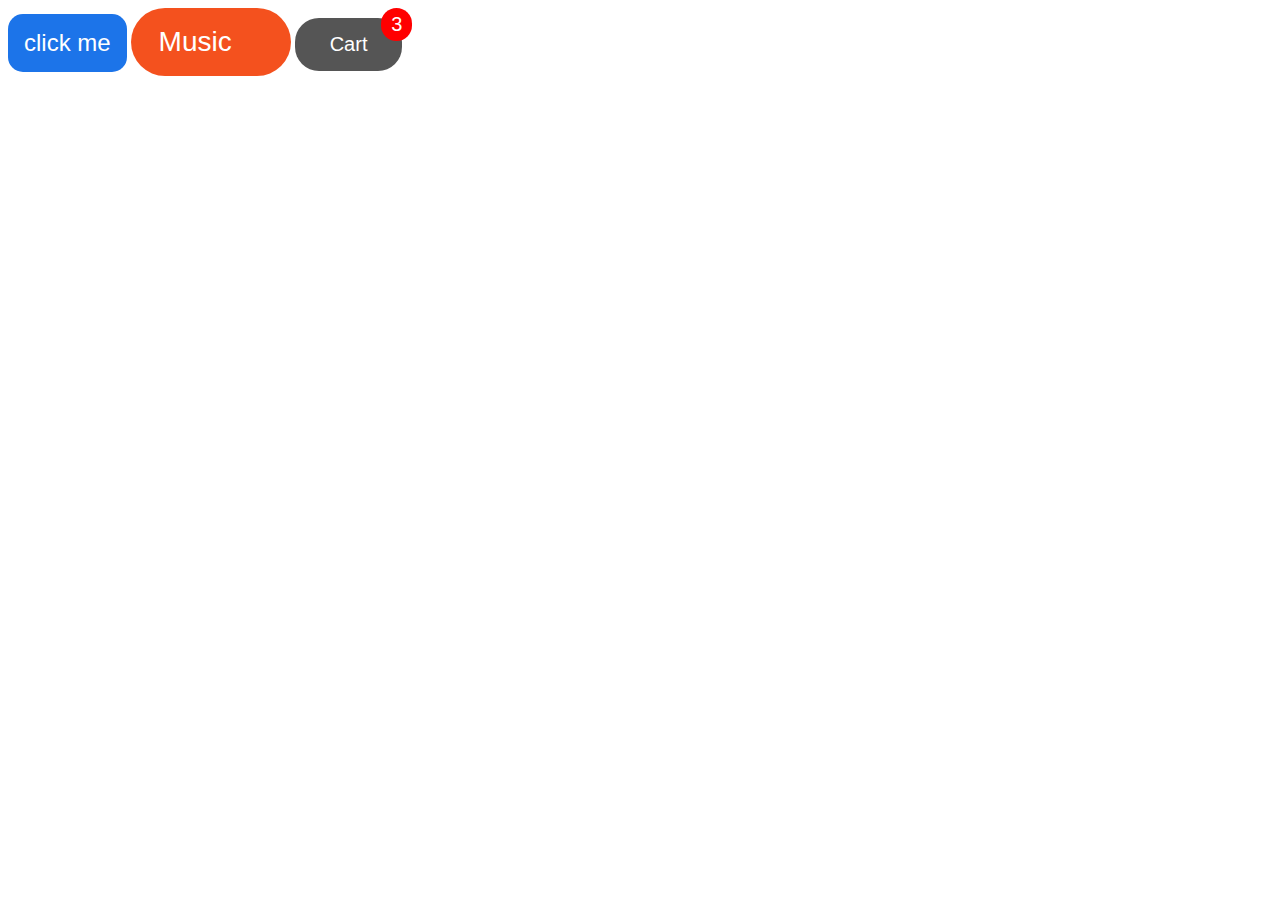
<file: Animation Button.htm>
<!DOCTYPE html>
<html>
<head>
<style>
.btn1
{
 padding:15px 16px;
 font-size:24px;
 color:#fff;
 background-color:#1c74e9;
 border:none;
 border-radius:15px;
 outline:none;
}
.btn1:hover
{
 background-color:#3e8e41;
}
.btn1:active
{
 transform:translateY(4px);
}
.btn2
{
 padding:18px;
 font-size:28px;
 color:#fff;
 background-color:#f4511e;
 border:none;
 border-radius:40px;
 width:160px;
}
.btn2 span:after
{
 content:'\266B';
 margin:5px;
 opacity:0;
 transition:0.5s;
}
.btn2:hover span
{
 padding-right:25px;
}
.btn2:hover span:after
{
 opacity:1;
}
.btn2 span
{
 transition:0.5s;
}
.btn3
{
 padding:15px 35px;
 color:white;
 background-color:#555;
 border-radius:2px;
 font-size:20px;
 border:none;
 position:relative;
 border-radius: 24px;
}
.btn3 .badge
{
 position:absolute;
 top:-10px;
 right:-10px;
 padding:5px 10px;
 background-color:red;
 border-radius:50px;
 color:white;
}
</style>
<body>
<button class="btn1">click me</button>
<button class="btn2"><span>Music</span></button>
<button class="btn3"><span>Cart</span>
<span class="badge">3</span></button>
</body>
</head>
</html>
</file>
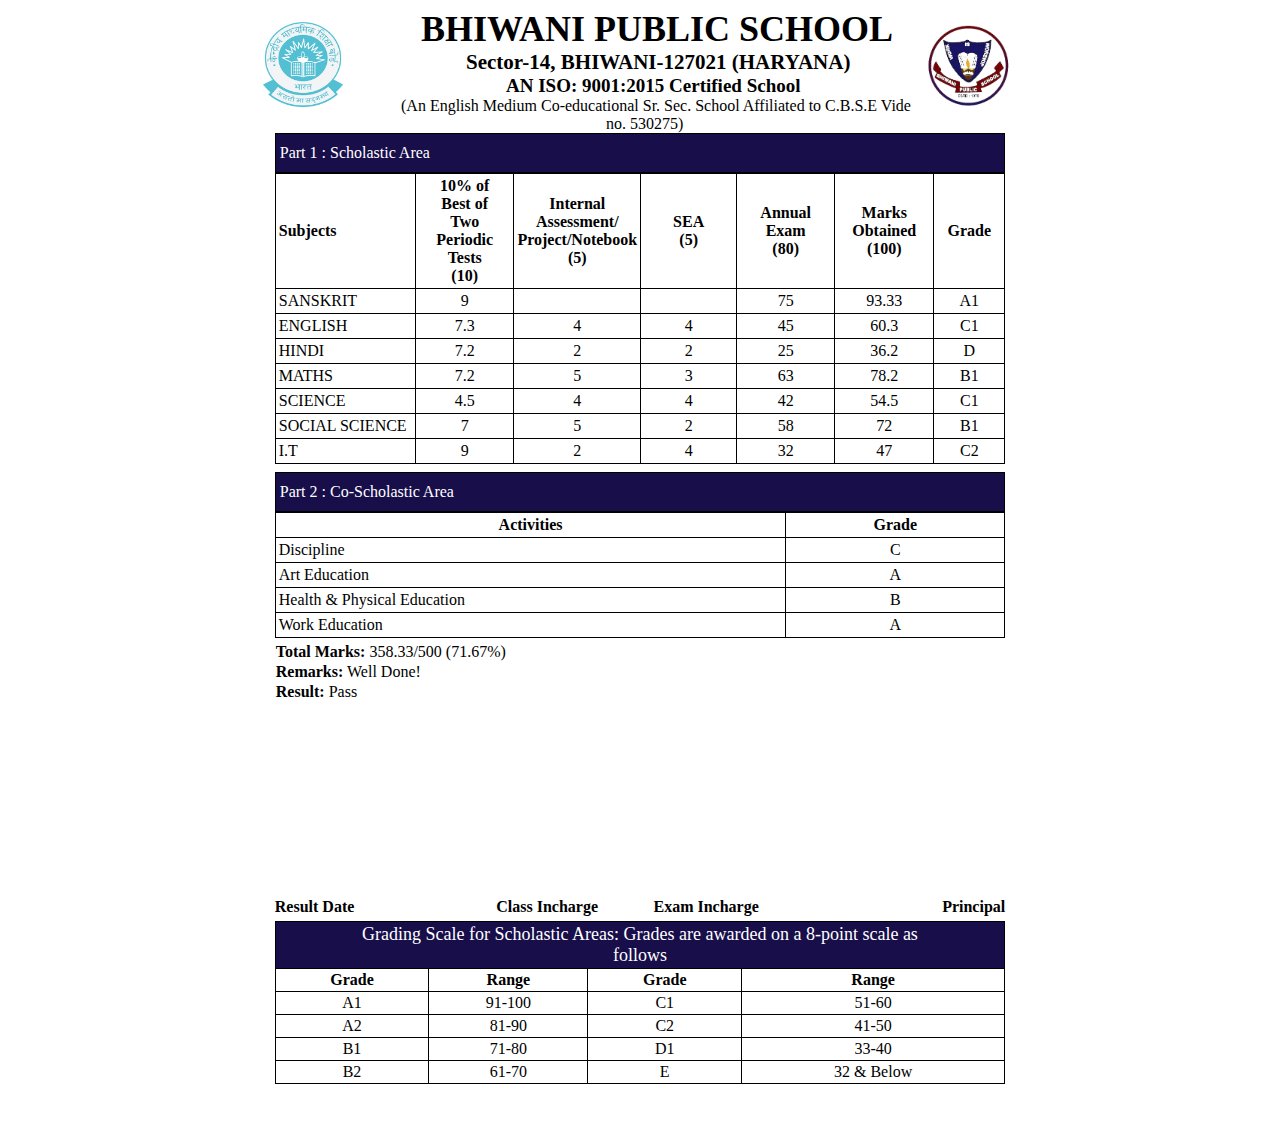
<file: BPSRC.html>
<!DOCTYPE html>
<html lang="en">
<head>
    <meta charset="UTF-8">
    <meta name="viewport" content="width=device-width, initial-scale=1.0">
    <title>Bhiwani Public School</title>
    <style>
        .container1{
            display: block;
            height: 1123px;
            width: 794px;
            margin-left: auto;
            margin-right: auto;
        }
        .logo{
            float: left;
            margin-left: 7px;
            margin-top: 14px;
        }
        .schoollogo{
            float: right;
            margin-left: 7px;
            margin-top: 14px;
        }
        table{
            box-sizing: border-box;
            border-collapse: collapse;
            width: 92%;
            border-color: black;
        }
    </style>
</head>
<body>
    <div class="container1">
        <div>
            <span class="logo" style="margin-left: 20px;"><img src="cbselogo.png" alt="cbselogo" width="80" height="85"></span>
            <span class="schoollogo" style="margin-right: 26px;"><img src="bpslogo-removebg-preview.png" alt="bpslogo" width="85" height="85"></span>
            <b style="font-size: 36px; margin-left: 78px;">BHIWANI PUBLIC SCHOOL</b><br>
            <b style="font-size: 21px; margin-left: 123px;">Sector-14, BHIWANI-127021 (HARYANA)</b><br>
            <b style="font-size: 19px; margin-left: 163px;">AN ISO: 9001:2015 Certified School</b><br>
            <span style="margin-left: 58px;">(An English Medium Co-educational Sr. Sec. School Affiliated to C.B.S.E Vide<br><span style="margin-left: 363px;">no. 530275)</span></span>   
        </div>
        <div align="center">
        <table cellspacing="0" cellpadding="10" border="1">
            <tr>
            <td align="left" colspan="7" style="background-color: #170e4a; color: white; padding-left: 4px;">Part 1 : Scholastic Area</td>
            </tr>
            <table cellspacing="0" cellpadding="0" border="1">
            <tr>
            <td align="left" style="padding: 3px; width: 20%;"><b>Subjects</b></td>
            <td align="center" style="padding: 3px; width: 14%;"> <b>10% of<br>Best of<br>Two<br>Periodic<br>Tests<br>(10)</b></td>
            <td align="center" style="padding: 3px; width: 14%;"> <b>Internal <br> Assessment/ <br> Project/Notebook <br> (5)</b></td>
            <td align="center" style="padding: 3px; width: 14%;"> <b>SEA <br>(5)</b></td>
            <td align="center" style="padding: 3px; width: 14%;"> <b>Annual <br> Exam <br> (80)</b></td>
            <td align="center" style="padding: 3px; width: 14%;"> <b>Marks <br>Obtained <br>(100)</b></td>
            <td align="center" style="padding: 3px; width: 14%;"> <b>Grade</b></td>
            </tr>
            <tr>
                <td align="left" style="padding: 3px;">SANSKRIT</td>
                <td align="center">9</td>
                <td align="center"></td>
                <td align="center"></td>
                <td align="center">75</td>
                <td align="center">93.33</td>
                <td align="center">A1</td>
            </tr>
            <tr>
                <td align="left" style="padding: 3px;">ENGLISH</td>
                <td align="center">7.3</td>
                <td align="center">4</td>
                <td align="center">4</td>
                <td align="center">45</td>
                <td align="center">60.3</td>
                <td align="center">C1</td>
            </tr>
            <tr>
                <td align="left" style="padding: 3px;">HINDI</td>
                <td align="center">7.2</td>
                <td align="center">2</td>
                <td align="center">2</td>
                <td align="center">25</td>
                <td align="center">36.2</td>
                <td align="center">D</td>
            </tr>
            <tr>
                <td align="left" style="padding: 3px;">MATHS</td>
                <td align="center">7.2</td>
                <td align="center">5</td>
                <td align="center">3</td>
                <td align="center">63</td>
                <td align="center">78.2</td>
                <td align="center">B1</td>
            </tr>
            <tr>
                <td align="left" style="padding: 3px;">SCIENCE</td>
                <td align="center">4.5</td>
                <td align="center">4</td>
                <td align="center">4</td>
                <td align="center">42</td>
                <td align="center">54.5</td>
                <td align="center">C1</td>
            </tr>
            <tr>
                <td align="left" style="padding: 3px;">SOCIAL SCIENCE</td>
                <td align="center">7</td>
                <td align="center">5</td>
                <td align="center">2</td>
                <td align="center">58</td>
                <td align="center">72</td>
                <td align="center">B1</td>
            </tr>
            <tr>
                <td align="left" style="padding: 3px;">I.T</td>
                <td align="center">9</td>
                <td align="center">2</td>
                <td align="center">4</td>
                <td align="center">32</td>
                <td align="center">47</td>
                <td align="center">C2</td>
            </tr>
        </table>
        </table>
        <div style="margin: 8px;"></div>
        <table cellspacing="0" cellpadding="10" border="1" style="">
            <tr>
            <td align="left" colspan="2" style="background-color: #170e4a; color: white; padding-left: 4px;">Part 2 : Co-Scholastic Area</td>
            </tr>
            <table cellspacing="0" cellpadding="0" border="1">
                <tr>
                <td align="center" style="padding: 3px; width: 70%;"><b>Activities</b></td>
                <td align="center" style="padding: 3px; width: 30%;"><b>Grade</b></td>
                </tr>
                <tr>
                    <td align="left" style="padding: 3px;">Discipline</td>
                    <td align="center">C</td>
                </tr>
                <tr>
                    <td align="left" style="padding: 3px;">Art Education</td>
                    <td align="center">A</td>
                </tr>
                <tr>
                    <td align="left" style="padding: 3px;">Health & Physical Education</td>
                    <td align="center">B</td>
                </tr>
                <tr>
                    <td align="left" style="padding: 3px;">Work Education</td>
                    <td align="center">A</td>
                </tr>
            </table>
        </table>
        <div style="margin: 4px;"></div>
        <table>
            <tr>
                <td><b>Total Marks:</b> 358.33/500 (71.67%)</td>
            </tr>
            <tr>
                <td><b>Remarks:</b> Well Done!</td>
            </tr>
            <tr>
                <td><b>Result:</b> Pass</td>
            </tr>
        </table>
        <div style="margin: 196px;"></div>
        <table cellspacing="0" cellpadding="0">
            <tr>
                <td colspan="4"></td>
                <td align="left"><b>Result Date</b></td>
                <td align="center"><b>Class Incharge</b></td>
                <td><b>Exam Incharge</b></td>
                <td align="right"><b>Principal</b></td>
            </tr>
        </table>
        <div style="margin: 5px;"></div>
        <table cellspacing="0" cellpadding="2" border="1">
            <tr>
                <td align="center" colspan="4" style="background-color: #170e4a; color: white; font-size: 18px;">Grading Scale for Scholastic Areas: Grades are awarded on a 8-point scale as <br>follows</td>
            </tr>
            <tr>
                <td align="center"><b>Grade</b></td>
                <td align="center"><b>Range</b></td>
                <td align="center"><b>Grade</b></td>
                <td align="center"><b>Range</b></td> 
            </tr>
            <tr>
                <td align="center">A1</td>
                <td align="center">91-100</td>
                <td align="center">C1</td>
                <td align="center">51-60</td> 
            </tr>
            <tr>
                <td align="center">A2</td>
                <td align="center">81-90</td>
                <td align="center">C2</td>
                <td align="center">41-50</td> 
            </tr>
            <tr>
                <td align="center">B1</td>
                <td align="center">71-80</td>
                <td align="center">D1</td>
                <td align="center">33-40</td> 
            </tr>
            <tr>
                <td align="center">B2</td>
                <td align="center">61-70</td>
                <td align="center">E</td>
                <td align="center">32 & Below</td> 
            </tr>
        </table>
    </div>
    </div>
</body>
</html>
</file>
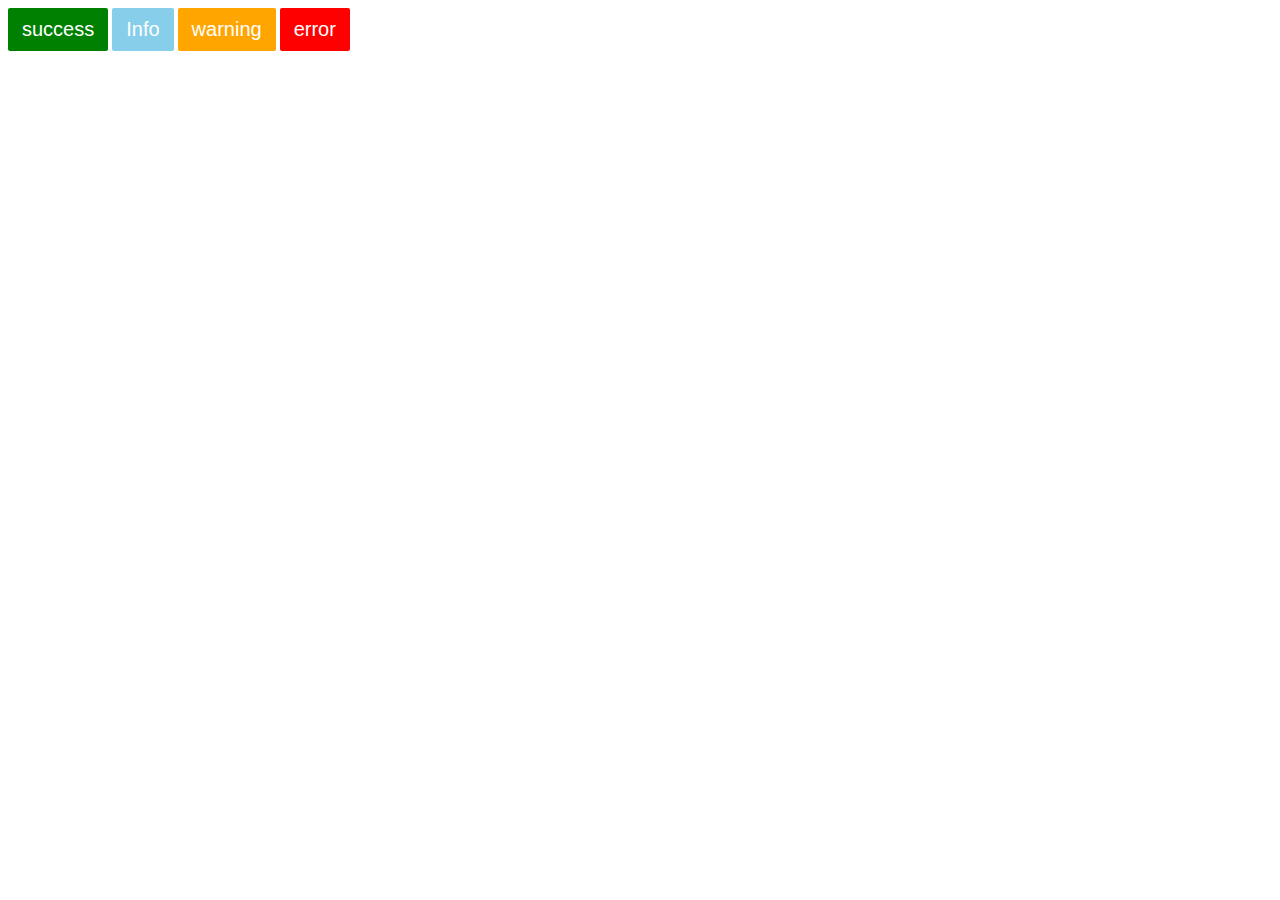
<file: Button.html>
<!DOCTYPE html>
<html>
<head>
<title>Button</title>
<style>
.sbtn
{
 padding:10px 14px;
 font-size:20px;
 color:white;
 background-color:green;
 border:none;
 border-radius:2px;
}
.ibtn
{
 padding:10px 14px;
 font-size:20px;
 color:white;
 background-color:skyblue;
 border:none;
 border-radius:2px;
}
.wbtn
{
 padding:10px 14px;
 font-size:20px;
 color:white;
 background-color:orange;
 border:none;
 border-radius:2px;
}
.ebtn
{
 padding:10px 14px;
 font-size:20px;
 color:white;
 background-color:red;
 border:none;
 border-radius:2px;
}

</style>
</head>
<body>
<input type="button" value="success" class="sbtn">
<input type="button" value="Info" class="ibtn">
<input type="button" value="warning" class="wbtn">
<input type="button" value="error" class="ebtn">
</body>
</html>
</file>
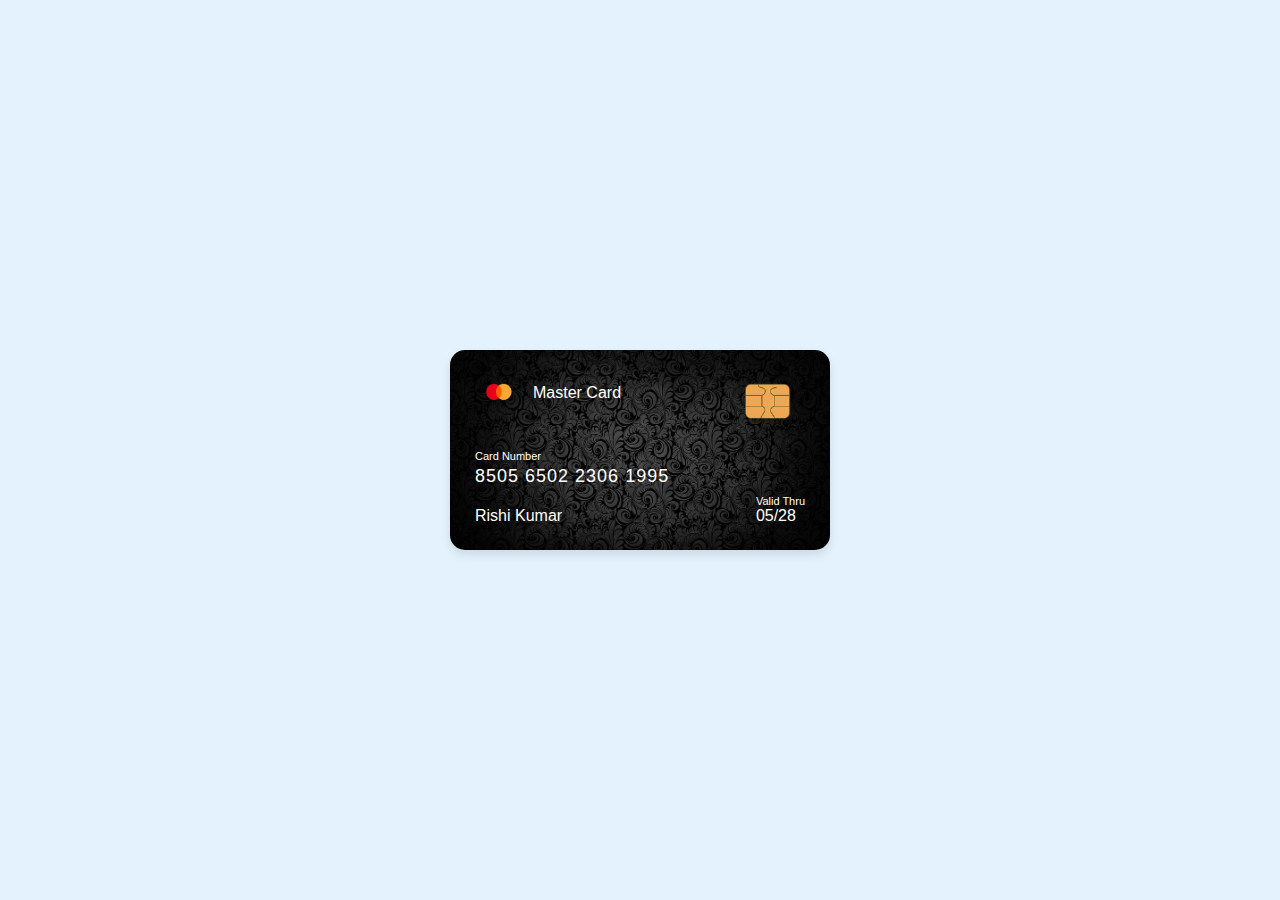
<file: creditcard.html>
<!DOCTYPE html>
<html lang="en">
<head>
    <meta charset="UTF-8">
    <meta name="viewport" content="width=device-width, initial-scale=1.0">
    <title>Credit Card</title>
    <style>
        *{
            margin: 0;
            padding: 0;
            box-sizing: border-box;
            font-family:'Segoe UI', Tahoma, Geneva, Verdana, sans-serif
        }
        .logo{
            display: flex;
            align-items: center;
            justify-content:flex-start;
        }
        .logo img{
            width: 48px;
            margin-right:10px;
        }
        h5{
            font-size: 16px;
            font-weight: 400;
            color: #fff;
        }
        header .chip{
            width: 75px;
            float: right;
            margin-top: -50px;
        }
        body{
            min-height: 100vh;
            display: flex;
            align-items: center;
            justify-content: center;
            background: #e3f2fd;
        }
        .container{
            position: relative;
            background-size: cover;
            padding: 25px;
            border-radius: 15px;
            background-image: url(cardbg.jpg);
            max-width: 380px;
            width: 100%;
            box-shadow: 0 5px 10px rgba(0, 0 , 0, 0.1);
        }
        h6{
            color: #fff;
            font-size: 11px;
            font-weight: 400;
        }
        h5.number{
            margin-top: 4px;
            font-size: 18px;
            letter-spacing: 1px;
        }
        h5.name{
            margin-top: 20px;
        }
        .container .card-details{
            margin-top: 40px;
            display: flex;
            justify-content: space-between;
            align-items: flex-end;
        }
    </style>
</head>
<body>
    <div class="container">
        <header>
        <span class="logo"><img src="logo2.png" alt="logo">
        <h5>Master Card</h5>
        </span>
        <img src="chip2.png" alt="" class="chip">
        </header>
        <div class="card-details">
        <div class="name-number">
            <h6>Card Number</h6>
            <h5 class="number">8505 6502 2306 1995</h5>
            <h5 class="name">Rishi Kumar</h5>
        </div>
        <div class="valid-date">
            <h6>Valid Thru</h6>
            <h5>05/28</h5>
        </div>
        </div>
        </div>
</body>
</html>
</file>
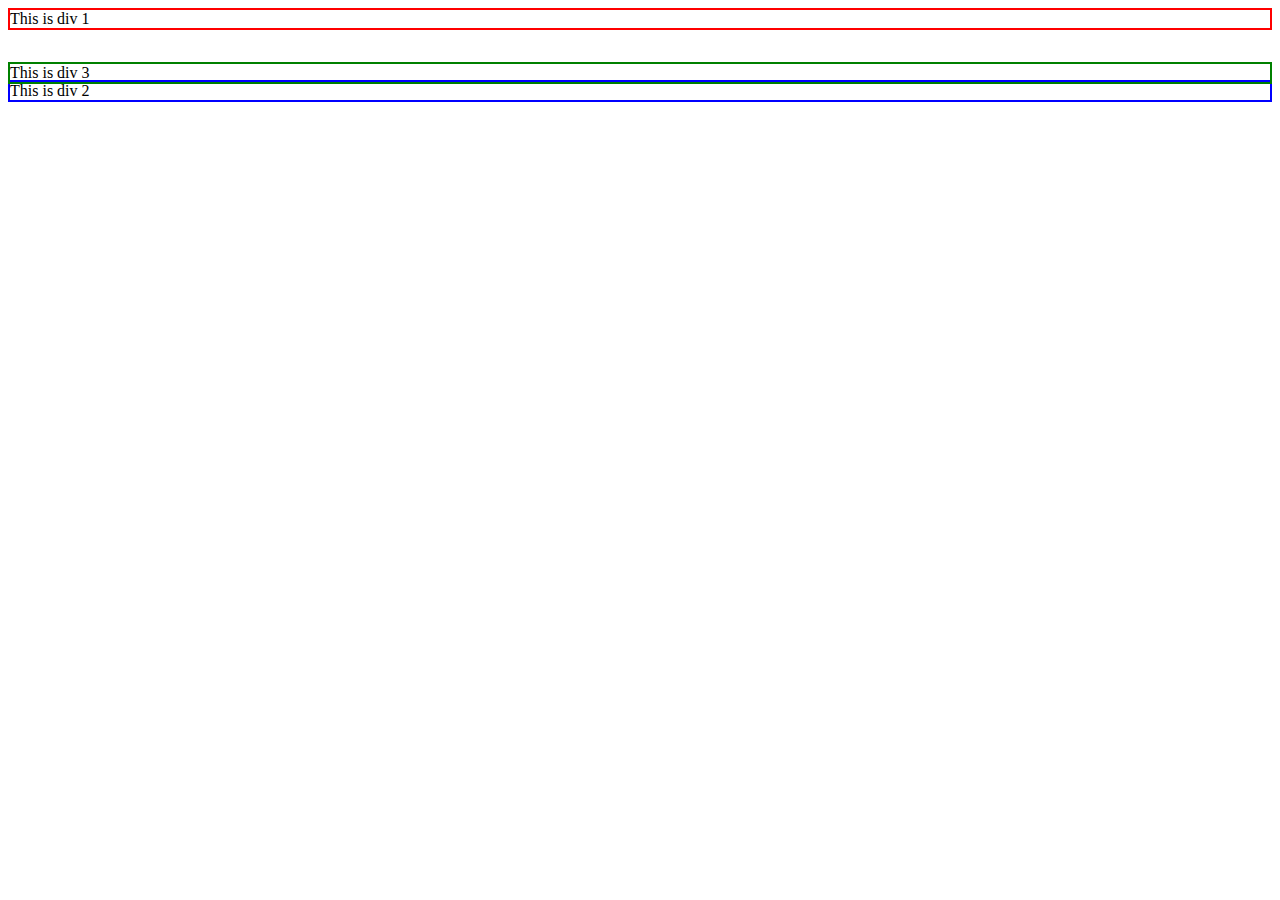
<file: CSS Relative.html>
<!DOCTYPE html>
<html>
<head>
<style>
.d1
{
 border:2px solid red;
}
.d2
{
 position:relative;
 border:2px solid blue;
 top:50px;
}
.d3
{
 position:relative;
 border:2px solid green;
 top:10px;
}
</style>
</head>
<body>
<div class ="d1"> This is div 1</div>
<div class ="d2"> This is div 2</div>
<div class ="d3"> This is div 3</div>
</body>
</html>
</file>
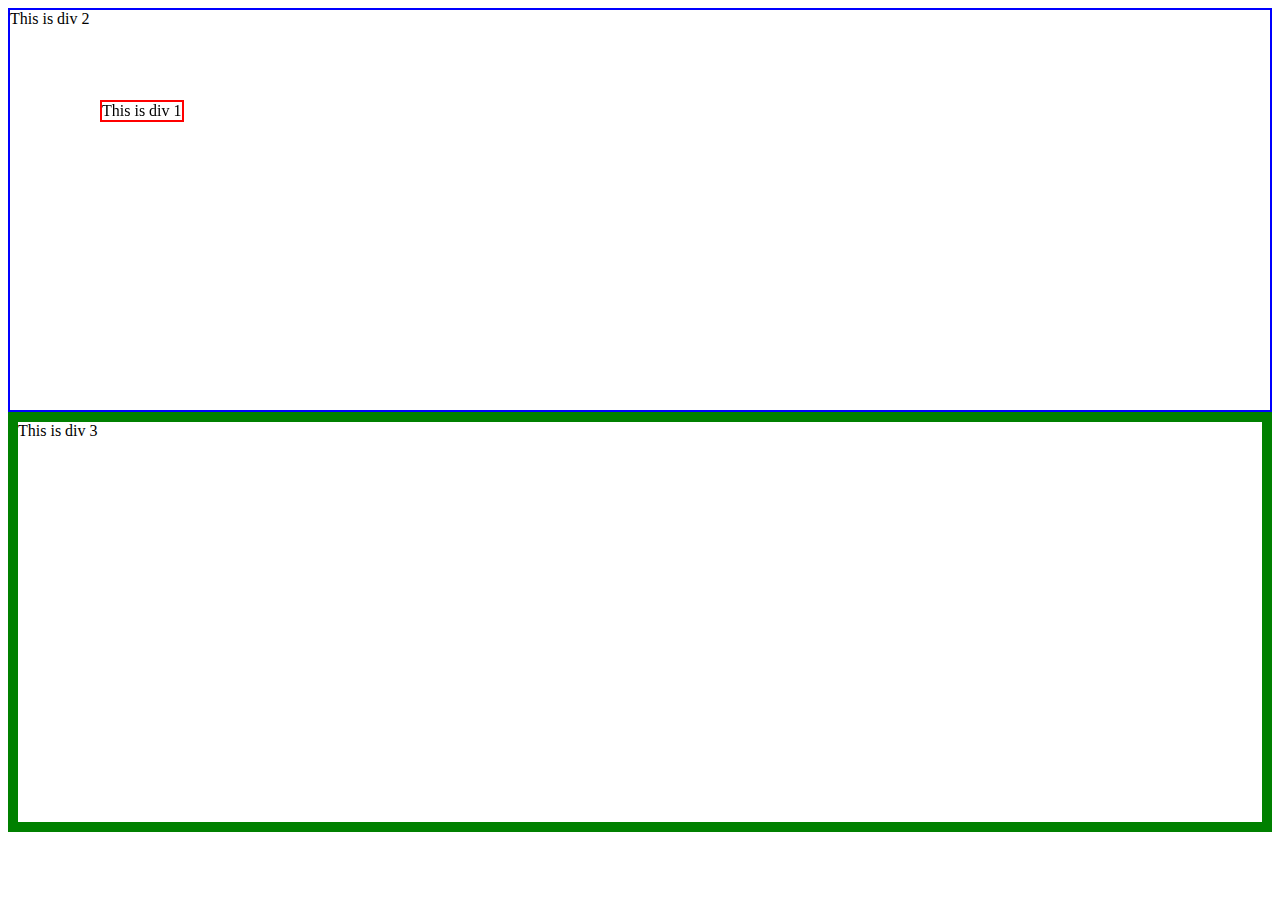
<file: CSS Static.html>
<!DOCTYPE html>
<html>
<head>
<style>
.d1
{
 position:fixed;
 top:100px;
 left:100px;
 border:2px solid red;
}
.d2
{
 border:2px solid blue;
 height:400px;
 widht:200px;
}
.d3
{
 border:10px solid green;
 height:400px;
 widht:200px;
}
</style>
</head>
<body>
<div class ="d1"> This is div 1</div>
<div class ="d2"> This is div 2</div>
<div class ="d3"> This is div 3</div>
</body>
</html>
</file>
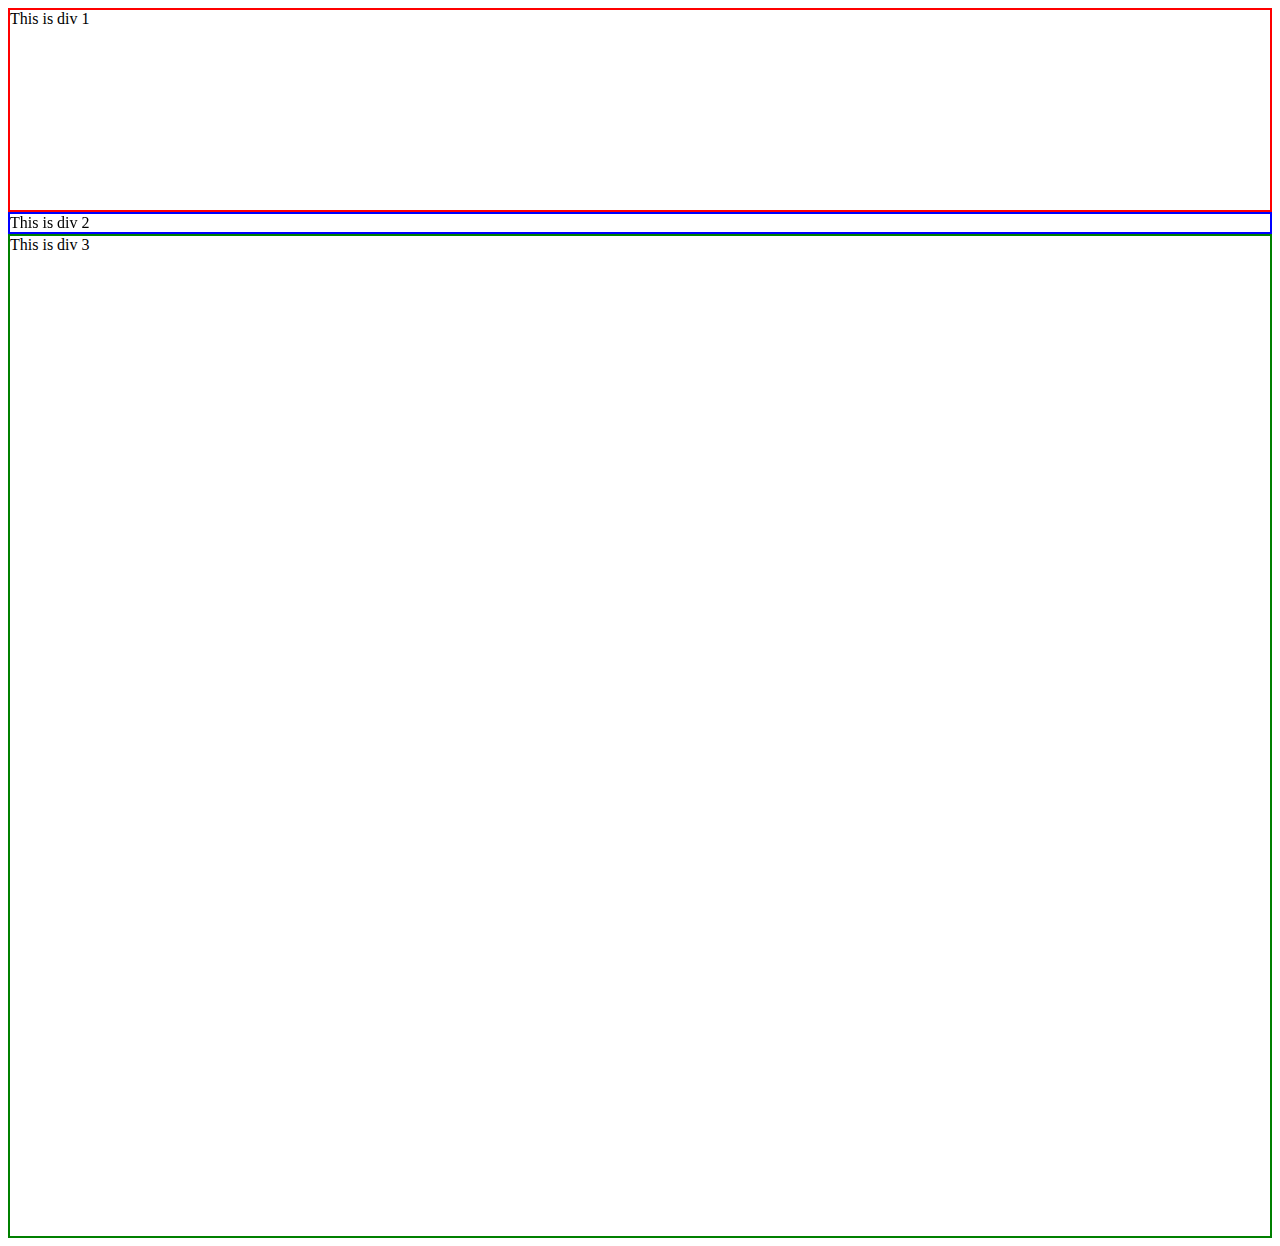
<file: CSS Sticky.html>
<!DOCTYPE html>
<html>
<head>
<style>
.d1
{
 border:2px solid red;
 height:200px;
}
.d2
{
 position:sticky;
 border:2px solid blue;
 top:0px;
}
.d3
{
 border:2px solid green;
 height:1000px;
}
</style>
</head>
<body>
<div class ="d1"> This is div 1</div>
<div class ="d2"> This is div 2</div>
<div class ="d3"> This is div 3</div>
</body>
</html>
</file>
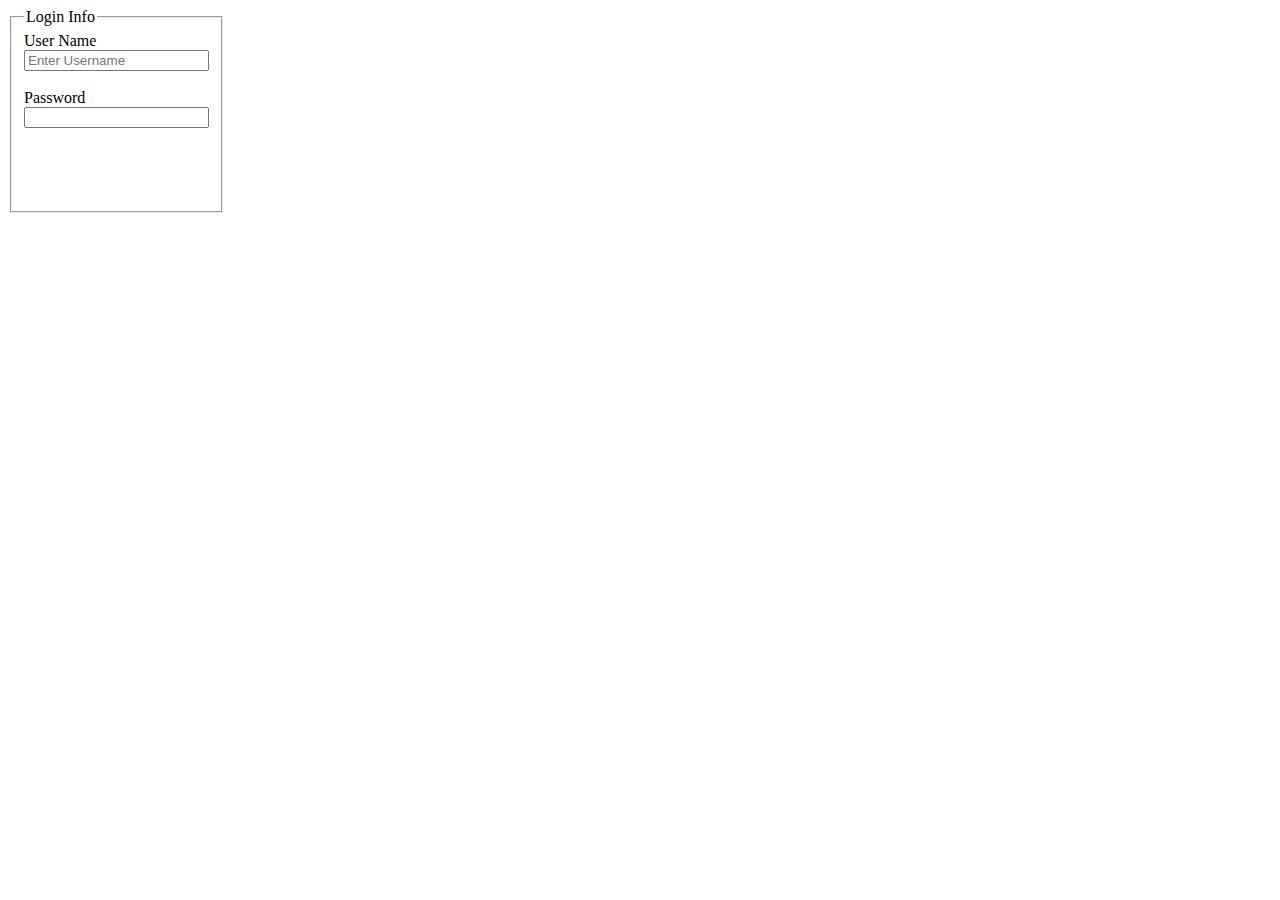
<file: loginpage.html>
<!DOCTYPE html>
<html lang="en">
<head>
    <meta charset="UTF-8">
    <meta name="viewport" content="width=device-width, initial-scale=1.0">
    <title>Login Page</title>
</head>
<body>
    <form action="">
        <fieldset style="width: 185px; height: 185px;">
        <legend>Login Info</legend>
        <label for="uname">User Name</label><br>
        <input type="text" id="uname" name="uname" placeholder="Enter Username"><br><br>
        <label for="pwd">Password</label><br>
        <input type="password" id="password" name="Password">
        </fieldset>   

        <!-- <input type="radio" id="html" name="language" value="HTML">
        <label for="html">HTML</label><br>
        <input type="radio" id="javaScript" name="language" value="JavaScript">
        <label for="javaScript">JavaScript</label><br>
        <input type="radio" id="c++" name="language" value="C++">
        <label for="c++">C++</label><br>
        <input type="radio" id="java" name="language" value="Java">
        <label for="java">Java</label> -->

        <!-- <input type="checkbox" id="java" name="language" value="Java">
        <label for="java">Java</label><br>
        <input type="checkbox" id="python" name="language" value="Python">
        <label for="python">Python</label><br><br>
        <input type="submit" value="Submit"> -->

        <!-- <label for="cars">Choose a car:</label>
        <select name="cars" id="cars"size="3" multiple>
            <option value="hyundai">Hyundai</option>
            <option value="ms">Maruti Suzuki</option>
            <option value="honda" selected>Honda</option>
        </select> -->

        <!-- <textarea name="text" id="text" style="width: 200px; height: 100px;">
            Rishi is a Java Full Stack Developer.
        </textarea> -->

        <!-- <button type="button" onclick="alert('Hello')">Click Me</button> -->

        <!-- <label for="browsers">Choose your browser : </label>
        <input list="browsers">
        <datalist id="browsers">
            <option value="Firefox"></option>
            <option value="Opera"></option>
            <option value="Google Chorme"></option>
        </datalist> -->


    </form>
</body>
</html>
</file>
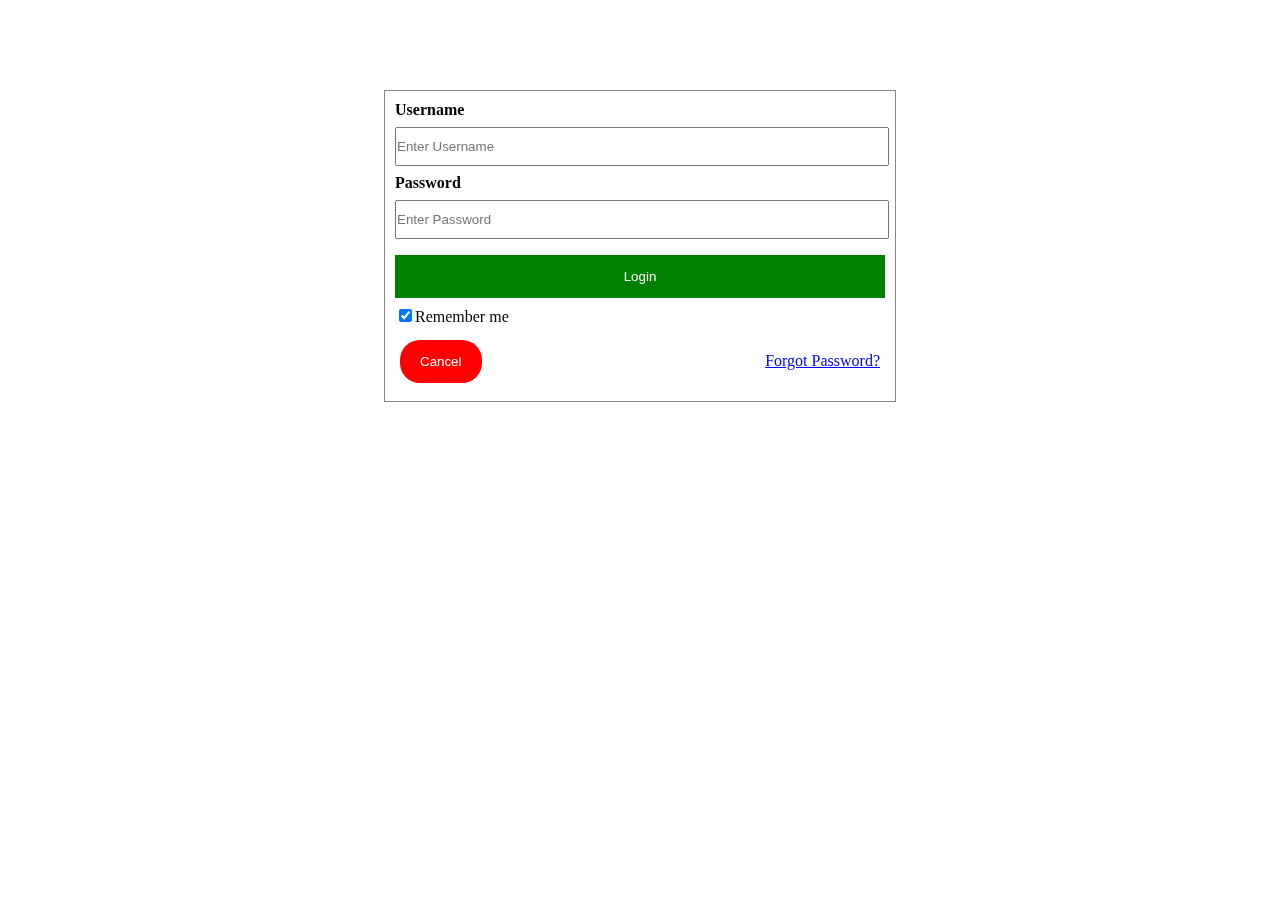
<file: loginpage2.html>
<!DOCTYPE html>
<html lang="en">
<head>
    <meta charset="UTF-8">
    <meta name="viewport" content="width=device-width, initial-scale=1.0">
    <title>Login Page</title>
</head>
<style>
    .modal{
        position: fixed;
        z-index: 1;
        left: 30%;
        right: 30%;
        top: 10%;
        border: 1px solid #888;
        padding: 10px;
    }
    input[type=text],input[type=password]{
        width: 100%;
        padding: 10px 0px;
        margin-top: 8px;
        margin-bottom: 8px;
    }
    button{
        color: white;
        background-color: green;
        width:100%;
        border: none;
        padding: 14px 20px;
        margin: 8px 0px;
    }
    .cancelbtn{
        background-color: red;
        width: auto;
        border-radius: 20px;
        margin-left: 5px;
    }
    .pwd{
        float: right;
        padding-top: 20px;
        margin-right: 5px;
    }
    .container2{
        background-color:#fff;
        display: block;
    }
    input[type=checkbox]{
        margin-bottom: 10px;
    }
</style>
<body>
    <div class="modal">
        <form action="" method="">
            <div class="container1">
            <b>Username</b>
            <input type="text" name="uname" id="uname" placeholder="Enter Username">
            <b>Password</b>
            <input type="password" name="password" id="password" placeholder="Enter Password">
            <button type="submit">Login</button>
            </div>
            <input type="checkbox" checked="checked" name="remember">Remember me

            <div class="container2">
            <button class="cancelbtn">Cancel</button>
            <span class="pwd"><a href="#">Forgot Password?</a></span>
            </div>
        </form>
    </div>
</body>
</html>
</file>
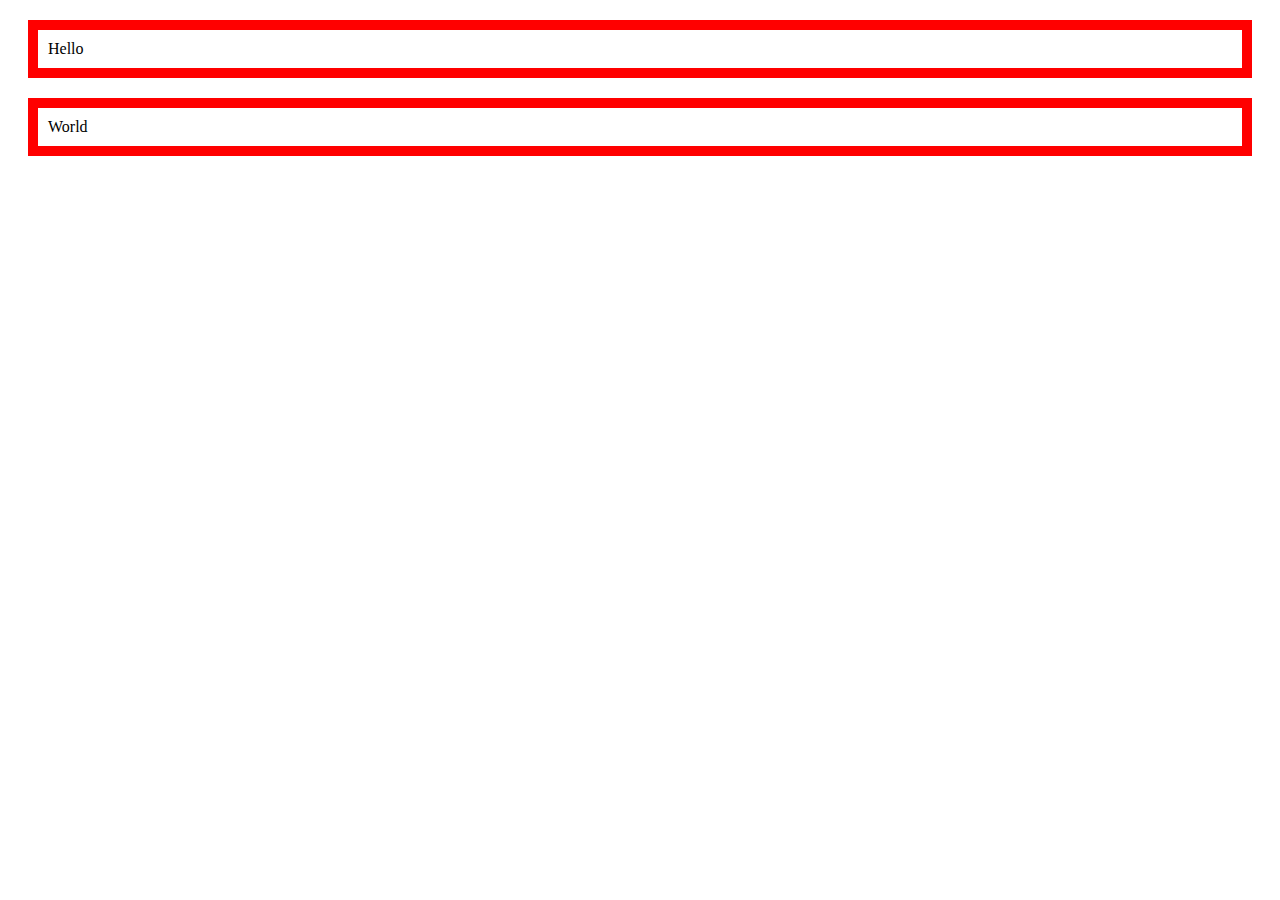
<file: My Page.html>
<!DOCTYPE html>
<html>
<head>
<title>My Page</title>
<style>
div
{
 border:10px solid red;
 padding:10px;
 margin:20px;
}
</style>
</head>
<body>
<div class ="d1">Hello</div>
<div>World</div>
</body>
</html>
</file>
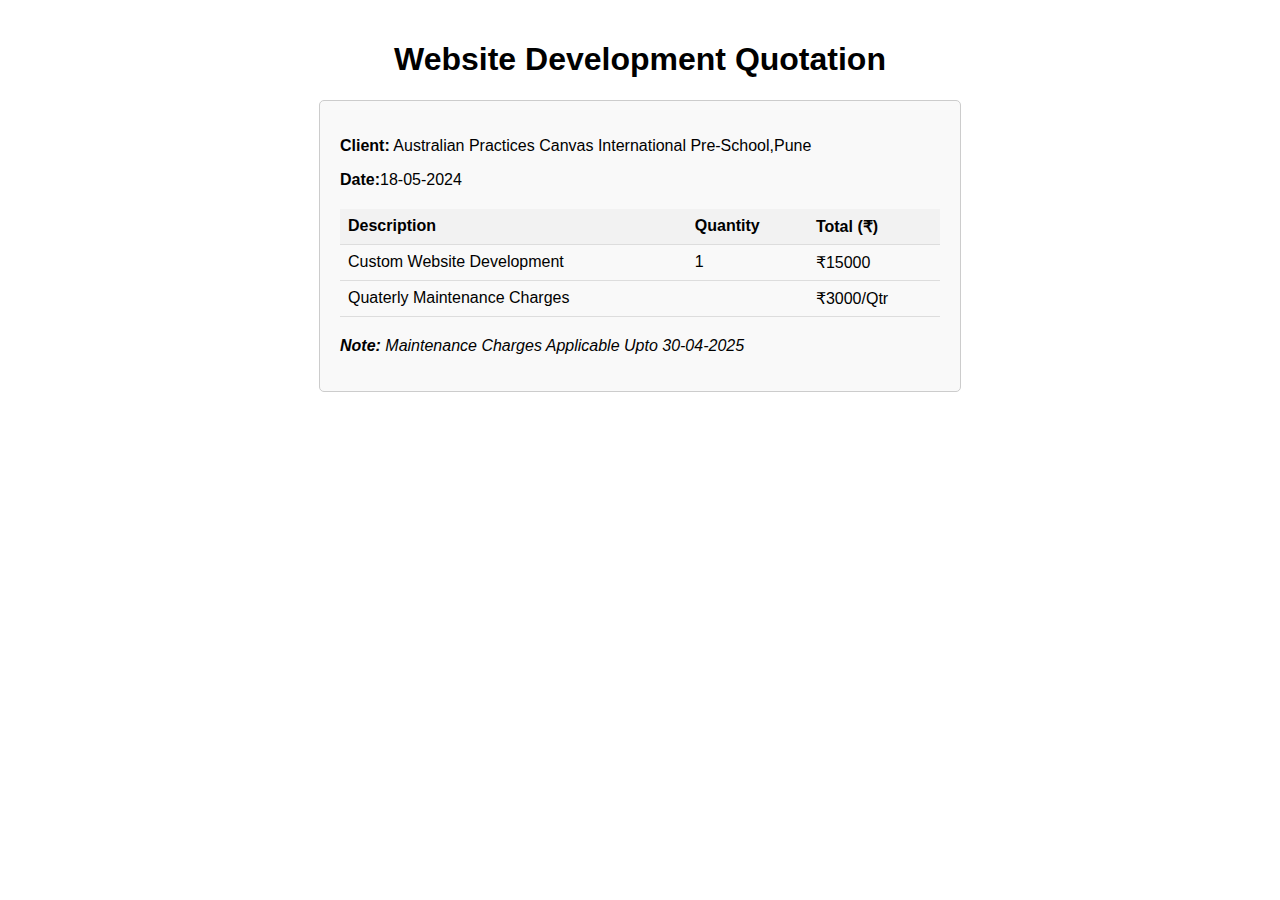
<file: quotation.html>
<!DOCTYPE html>
<html lang="en">
<head>
  <meta charset="UTF-8">
  <meta name="viewport" content="width=device-width, initial-scale=1.0">
  <title>Website Development Quotation</title>
  <style>
    body {
      font-family: Arial, sans-serif;
      margin: 0;
      padding: 20px;
    }
    h1 {
      text-align: center;
    }
    .quotation {
      max-width: 600px;
      margin: 0 auto;
      padding: 20px;
      border: 1px solid #ccc;
      border-radius: 5px;
      background-color: #f9f9f9;
    }
    table {
      width: 100%;
      border-collapse: collapse;
      margin-top: 20px;
    }
    th, td {
      padding: 8px;
      border-bottom: 1px solid #ddd;
      text-align: left;
    }
    th {
      background-color: #f2f2f2;
    }
    .note {
      margin-top: 20px;
      font-style: italic;
    }
  </style>
</head>
<body>

<h1>Website Development Quotation</h1>

<div class="quotation">
  <p><strong>Client:</strong> Australian Practices Canvas International Pre-School,Pune</p>
  <p><strong>Date:</strong>18-05-2024</p>

  <table>
    <thead>
      <tr>
        <th>Description</th>
        <th>Quantity</th>
        <!--<th>Unit Price (₹)</th>-->
        <th>Total (₹)</th>
      </tr>
    </thead>
    <tbody>
      <tr>
        <td>Custom Website Development</td>
        <td>1</td>
        <!-- <td>20000</td> -->
        <td>₹15000</td>
      </tr>
      <!-- Add more rows as needed -->
    </tbody>
    <tfoot>
      <tr>
        <td colspan="2">Quaterly Maintenance Charges</td>
        <td>₹3000/Qtr</td>
      </tr>
    </tfoot>
  </table>

  <p class="note"><strong>Note:</strong> Maintenance Charges Applicable Upto 30-04-2025</p>
</div>

</body>
</html>
</file>
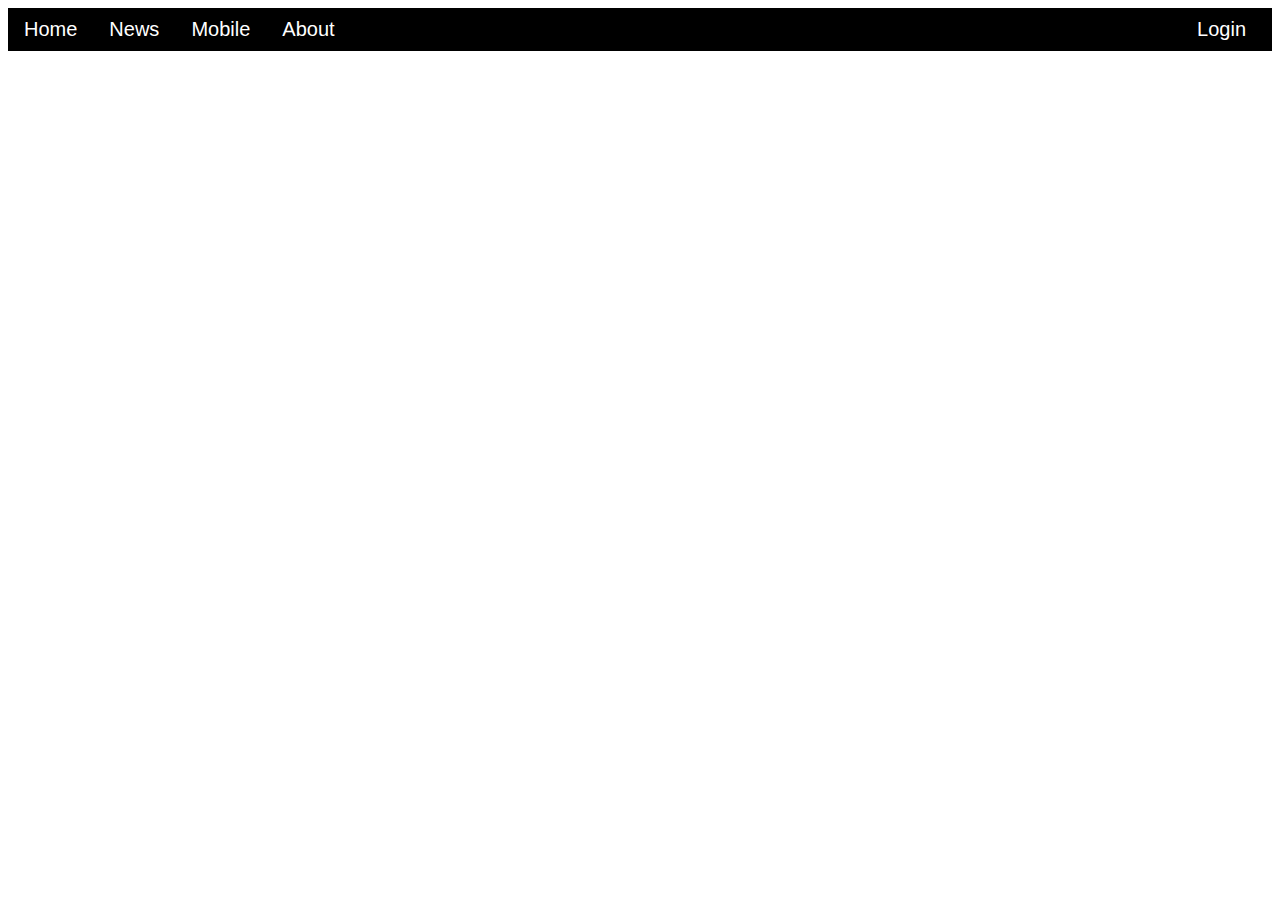
<file: Top Navigation.html>
<!DOCTYPE html>
<html>
<head>
<title>Top Navigation</title>
<style>
.cdiv
{
 background-color:black;
 overflow:hidden;
}

.cdiv a
{
 padding:10px 16px;
 display:block;
 float:left;
 color:white;
 text-decoration:none;
 font-size:20px;
 font-family:arial;
}
#a1
{
 float:right;
 margin-right:10px;
}
.cdiv a:hover, .dropdown:hover .dropbtn
{
 background-color:green;
}
.dropdown
{
 float:left;
}
.dropdown .dropbtn
{
 padding:10px 16px;
 color:white;
 background-color:black;
 border:none;
 outline:none;
 font-size:20px;
}
.dropcontent
{
 position:absolute;
 display:none;
 background-color:#f9f9f9;
 width:150px;
}
.dropcontent a
{
 display:block;
 color:black;
 padding:12px 16px;
 float:none;
}
.dropdown:hover .dropcontent
{
 display:block;
}
.dropcontent a:hover
{
 background-color:#ddd;
 color:black;
}
</style>
</head>
<body>
<div class="cdiv">
<a href="#">Home</a>
<a href="#">News</a>
<div class="dropdown">
<button class="dropbtn">Mobile</button>
<div class="dropcontent">
<a href="#">Apple</a>
<a href="#">Samsung</a>
<a href="#">Vivo</a>
</div>
</div>
<a href="#">About</a>
<a href="#" id="a1">Login</a>
</div>
</body>
</html>
</file>
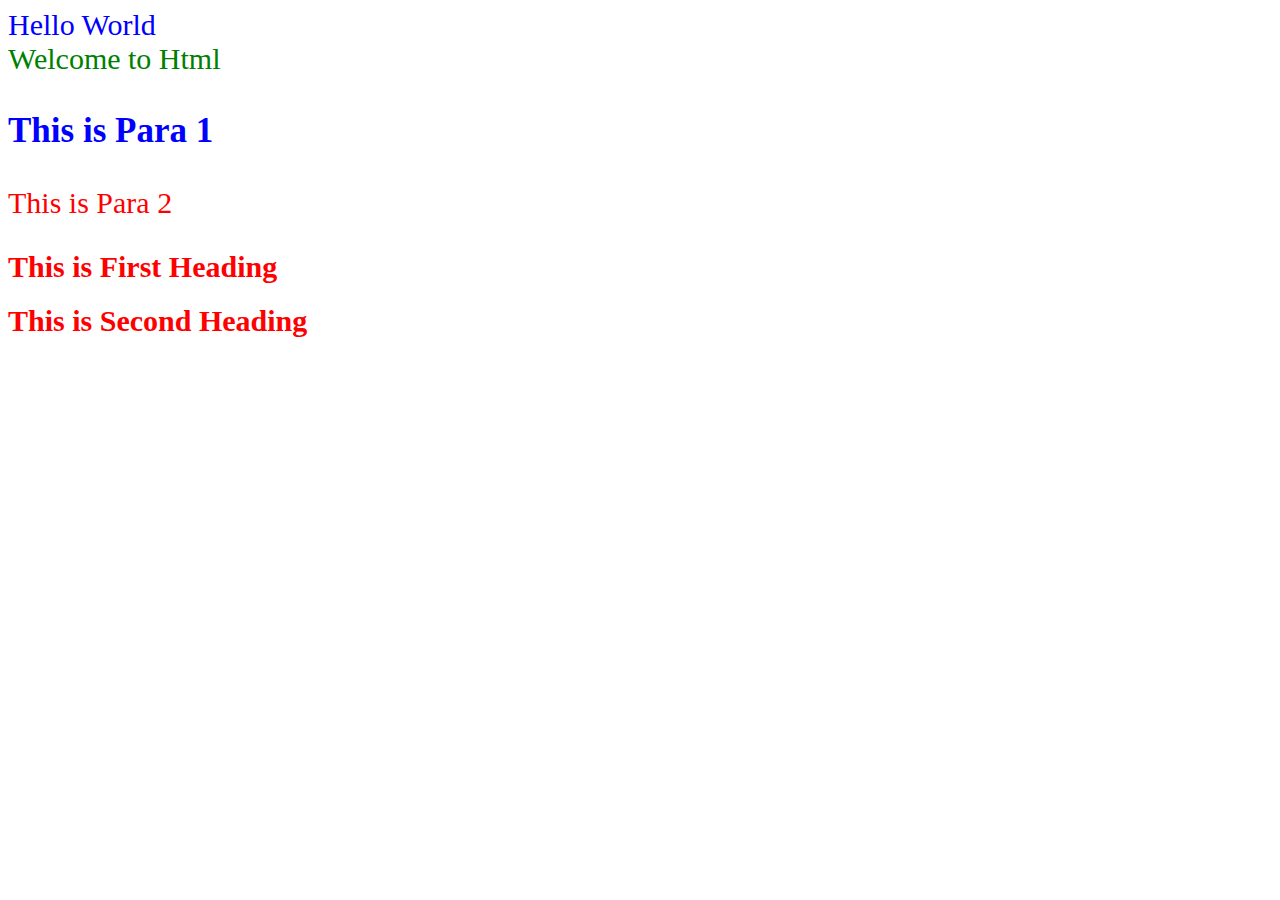
<file: Welcome.html>
<!DOCTYPE html>
<html>
<head>
<title>Welcome Page</title>
<style>
div,p,h1
{
 font-size:30px;
 color:red; 
}
#d1
{
  color:green;
}
.c1
{
  font-size:35px;
  color:blue;
}
.c2
{
 font-weight:bold;
}
</style>
</head>
<body>
<div style="font-size:30px; color:blue;">Hello World</div>
<div id="d1">Welcome to Html</div>
<p class="c1 c2"> This is Para 1</p>
<p> This is Para 2</p>
<h1> This is First Heading</h1>
<h1> This is Second Heading</h1>
</body>
</html>
</file>
